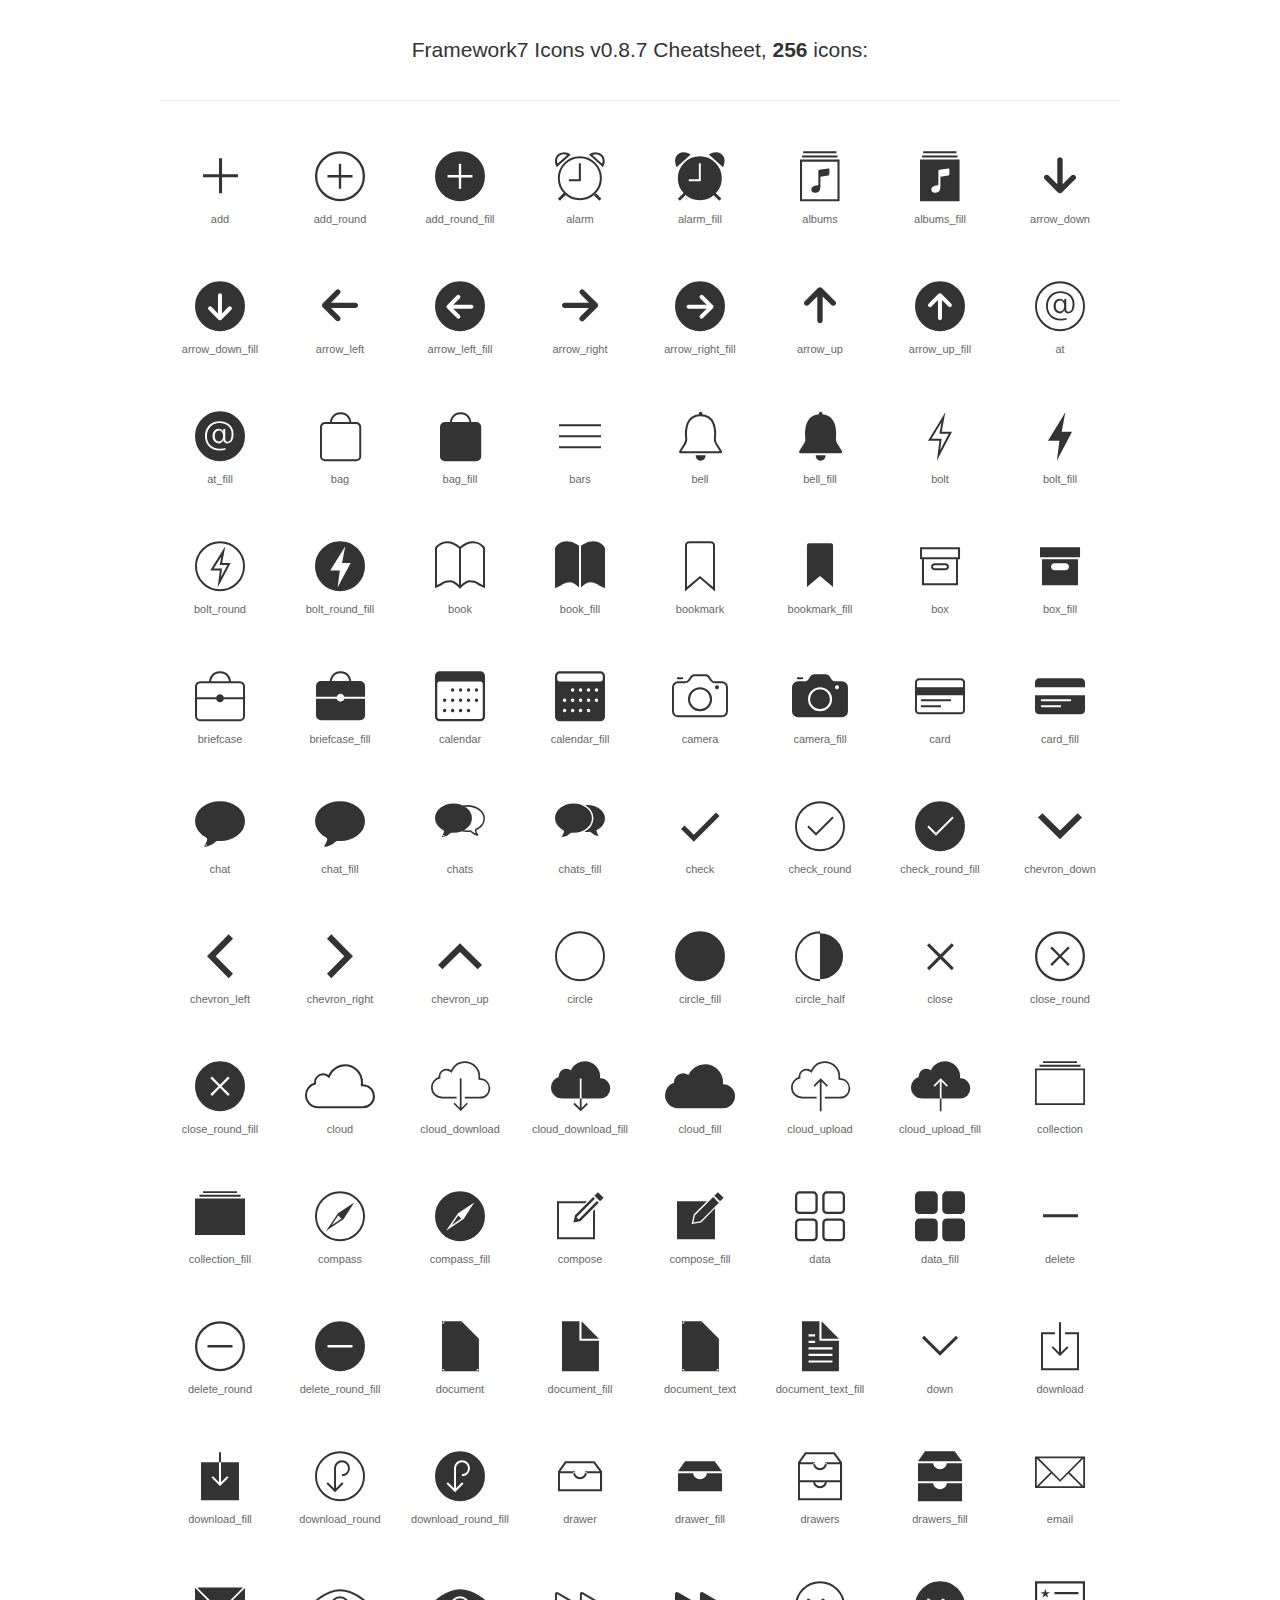
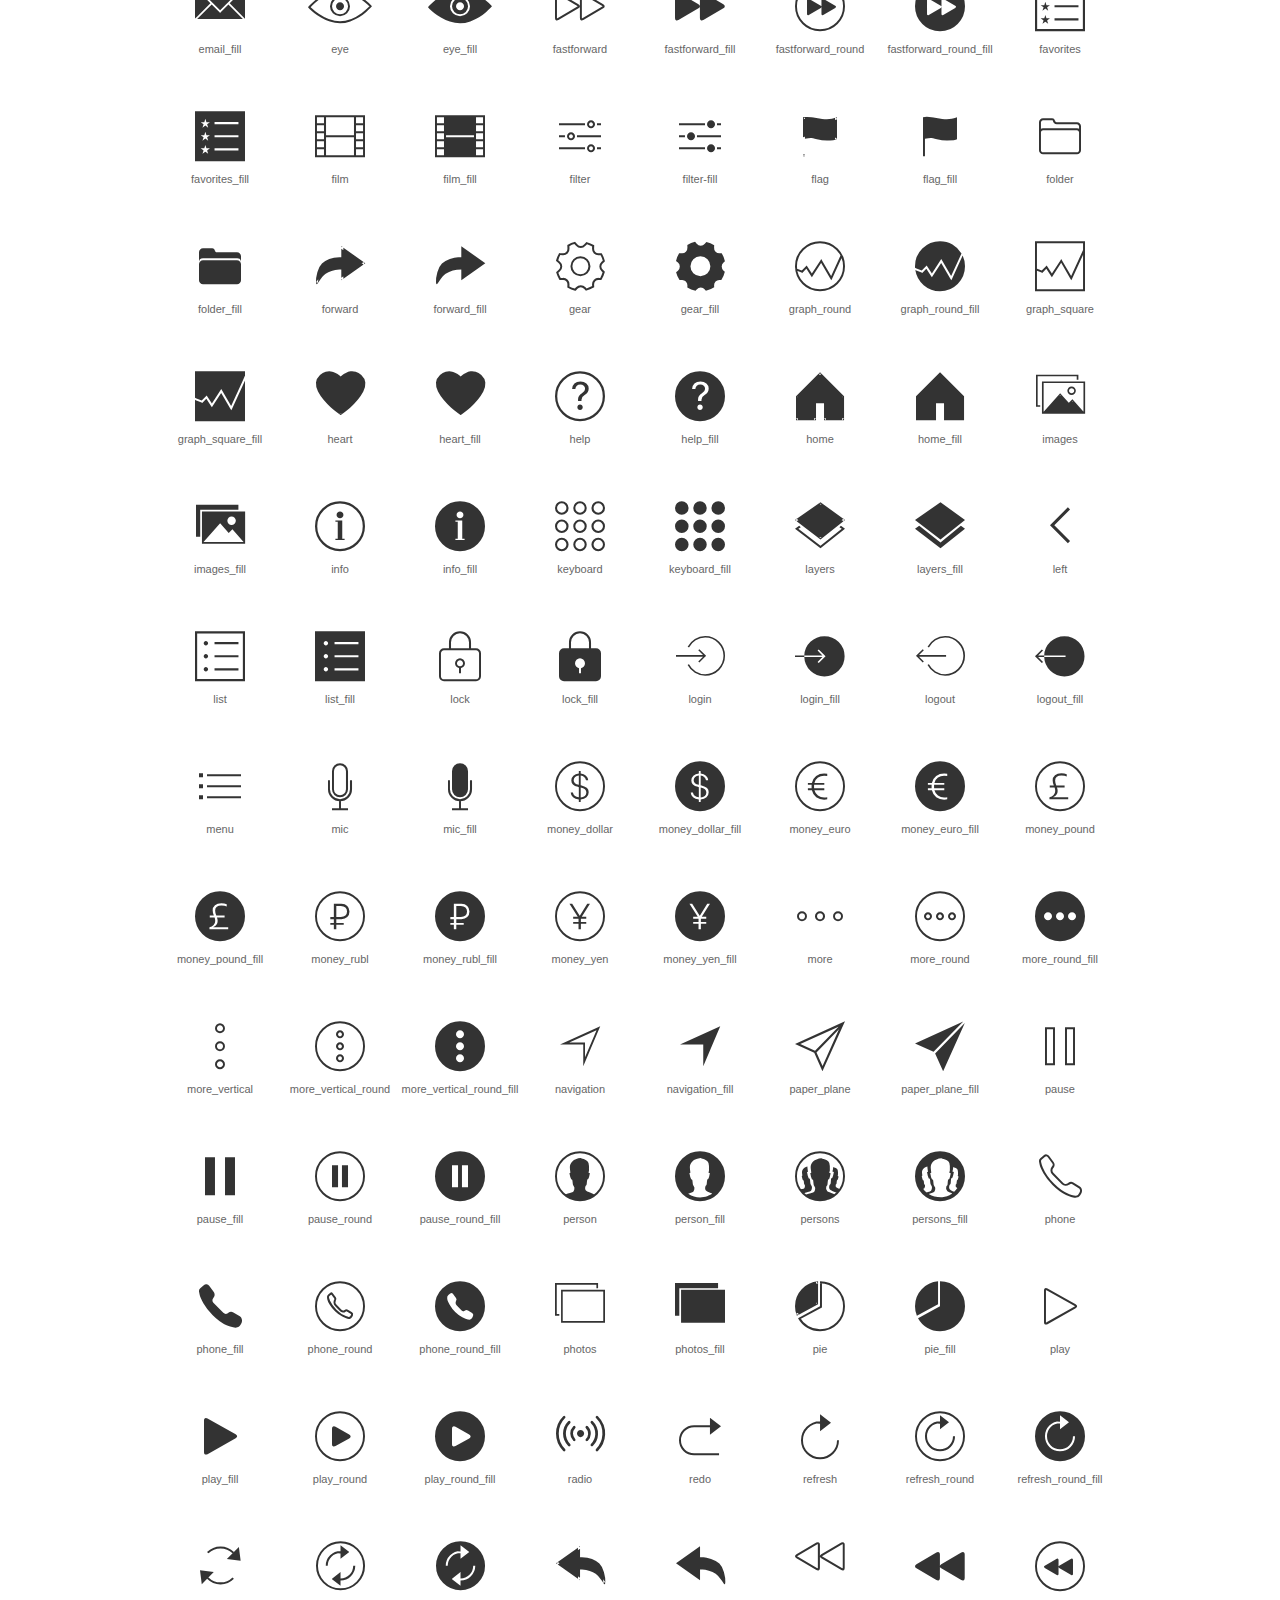
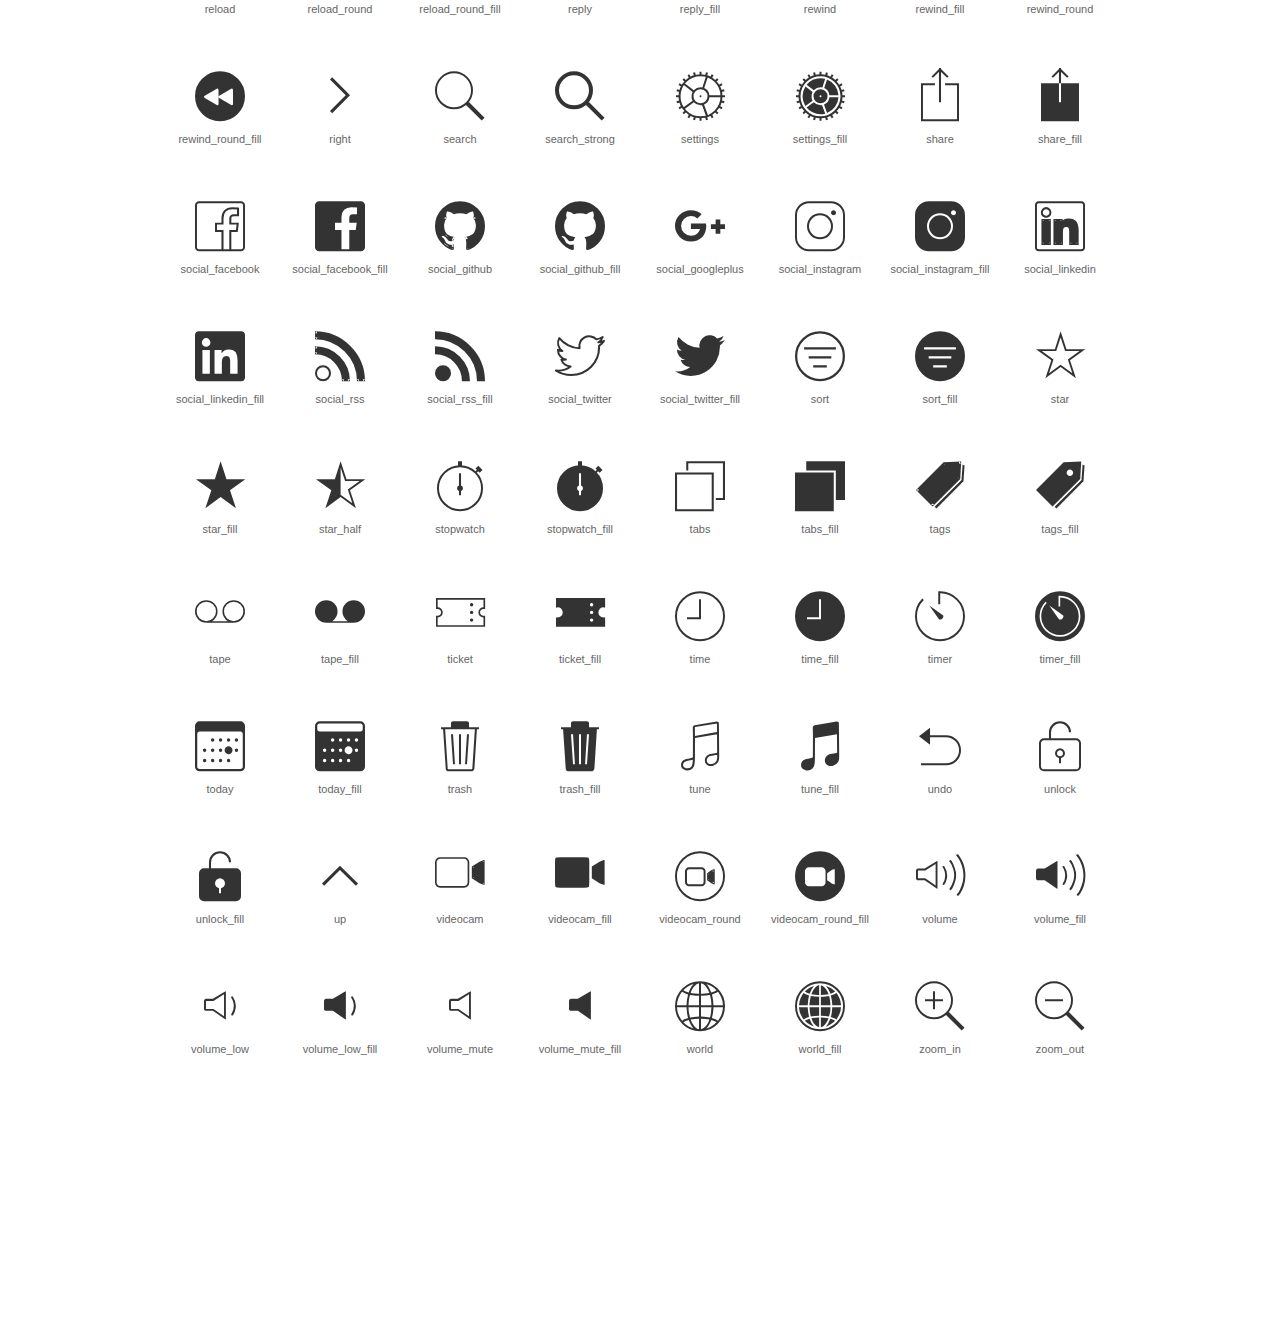
<file: Framework7-Icons-master/cheatsheet.html>
<!DOCTYPE html>
<html>
<head>
  <title>Framework7 Icons v0.8.7 Cheatsheet</title>
  <link href="css/framework7-icons.css" rel="stylesheet" type="text/css" />
  <style>
    {
      -moz-box-sizing: border-box;
      -webkit-box-sizing: border-box;
      box-sizing: border-box;
      margin: 0;
      padding: 0;
      -webkit-touch-callout: none;
      -webkit-user-select: none;
      -khtml-user-select: none;
      -moz-user-select: none;
      -ms-user-select: none;
      user-select: none;
    }
    body {
      background: #fff;
      color: #333;
      font: 14px/1.5 "Helvetica Neue", Helvetica, Arial, sans-serif;
      margin: 0;
    }
    header {
      text-align: center;
      border-bottom: 1px solid #eee;
      margin-bottom: 20px;
      overflow: hidden;
      padding: 20px 0;
    }
    header h1 {
      font-size: 21px;
      font-weight: 400;
    }
    .center {
      margin-left: auto;
      margin-right: auto;
      max-width: 960px;
    }
    .icons {
      overflow: hidden;
    }
    .content .icon-cell .f7-icons {
      cursor: pointer;
    }
    .content {
      padding-bottom: 250px;
    }
    .icons .icon-cell {
      float: left;
      width: 12.5%;
      text-align: center;
      height: 100px;
      margin-top: 30px;
    }
    .icons .icon-name, .icons .icon-size {
      display: block;
      font-size: 11px;
      color: #666;
      margin-top: 10px;
    }
    .f7-icons.size-14 {
      font-size: 14px;
    }
    .f7-icons.size-16 {
      font-size: 16px;
    }
    .f7-icons.size-18 {
      font-size: 18px;
    }
    .f7-icons.size-22 {
      font-size: 22px;
    }
    .f7-icons.size-25 {
      font-size: 25px;
    }
    .f7-icons.size-29 {
      font-size: 29px;
    }
    .f7-icons.size-50 {
      font-size: 50px;
    }
    .f7-icons.size-100 {
      font-size: 100px;
    }
    .icon-preview {
      box-shadow: 0px -10px 20px rgba(0,0,0,0.3);
      background: #fff;
      position: fixed;
      bottom: 0;
      left: 50%;
      margin-left: -480px;
      z-index: 100;
      width: 960px;
      display: none;
    }
    @media (max-width: 960px) {
      .icon-preview {
        left: 0;
        width: 100%;
        margin-left: 0;
      }
    }
    .icon-preview .icons {
      font-size: 0;
      padding-bottom: 10px;
    }
    .icon-preview .icon-cell {
      float: none;
      display: inline-block;
      margin: 0;
      vertical-align: bottom;
      height: auto;
    }
    .icon-preview .icon-preview-name {
      font-size: 18px;
      padding: 10px;
      border-bottom: 1px solid #eee;
      margin-bottom: 10px;
    }
  </style>
</head>

<body>
  <div class="center">
    <header>
      <h1>Framework7 Icons v0.8.7 Cheatsheet, <b>256</b> icons:</h1>
    </header>
    <div class="content">
      <div class="icons">
        <div class="icon-cell">
  <i class="f7-icons size-50">add</i>
  <span class="icon-name">add</span>
</div>
<div class="icon-cell">
  <i class="f7-icons size-50">add_round</i>
  <span class="icon-name">add_round</span>
</div>
<div class="icon-cell">
  <i class="f7-icons size-50">add_round_fill</i>
  <span class="icon-name">add_round_fill</span>
</div>
<div class="icon-cell">
  <i class="f7-icons size-50">alarm</i>
  <span class="icon-name">alarm</span>
</div>
<div class="icon-cell">
  <i class="f7-icons size-50">alarm_fill</i>
  <span class="icon-name">alarm_fill</span>
</div>
<div class="icon-cell">
  <i class="f7-icons size-50">albums</i>
  <span class="icon-name">albums</span>
</div>
<div class="icon-cell">
  <i class="f7-icons size-50">albums_fill</i>
  <span class="icon-name">albums_fill</span>
</div>
<div class="icon-cell">
  <i class="f7-icons size-50">arrow_down</i>
  <span class="icon-name">arrow_down</span>
</div>
<div class="icon-cell">
  <i class="f7-icons size-50">arrow_down_fill</i>
  <span class="icon-name">arrow_down_fill</span>
</div>
<div class="icon-cell">
  <i class="f7-icons size-50">arrow_left</i>
  <span class="icon-name">arrow_left</span>
</div>
<div class="icon-cell">
  <i class="f7-icons size-50">arrow_left_fill</i>
  <span class="icon-name">arrow_left_fill</span>
</div>
<div class="icon-cell">
  <i class="f7-icons size-50">arrow_right</i>
  <span class="icon-name">arrow_right</span>
</div>
<div class="icon-cell">
  <i class="f7-icons size-50">arrow_right_fill</i>
  <span class="icon-name">arrow_right_fill</span>
</div>
<div class="icon-cell">
  <i class="f7-icons size-50">arrow_up</i>
  <span class="icon-name">arrow_up</span>
</div>
<div class="icon-cell">
  <i class="f7-icons size-50">arrow_up_fill</i>
  <span class="icon-name">arrow_up_fill</span>
</div>
<div class="icon-cell">
  <i class="f7-icons size-50">at</i>
  <span class="icon-name">at</span>
</div>
<div class="icon-cell">
  <i class="f7-icons size-50">at_fill</i>
  <span class="icon-name">at_fill</span>
</div>
<div class="icon-cell">
  <i class="f7-icons size-50">bag</i>
  <span class="icon-name">bag</span>
</div>
<div class="icon-cell">
  <i class="f7-icons size-50">bag_fill</i>
  <span class="icon-name">bag_fill</span>
</div>
<div class="icon-cell">
  <i class="f7-icons size-50">bars</i>
  <span class="icon-name">bars</span>
</div>
<div class="icon-cell">
  <i class="f7-icons size-50">bell</i>
  <span class="icon-name">bell</span>
</div>
<div class="icon-cell">
  <i class="f7-icons size-50">bell_fill</i>
  <span class="icon-name">bell_fill</span>
</div>
<div class="icon-cell">
  <i class="f7-icons size-50">bolt</i>
  <span class="icon-name">bolt</span>
</div>
<div class="icon-cell">
  <i class="f7-icons size-50">bolt_fill</i>
  <span class="icon-name">bolt_fill</span>
</div>
<div class="icon-cell">
  <i class="f7-icons size-50">bolt_round</i>
  <span class="icon-name">bolt_round</span>
</div>
<div class="icon-cell">
  <i class="f7-icons size-50">bolt_round_fill</i>
  <span class="icon-name">bolt_round_fill</span>
</div>
<div class="icon-cell">
  <i class="f7-icons size-50">book</i>
  <span class="icon-name">book</span>
</div>
<div class="icon-cell">
  <i class="f7-icons size-50">book_fill</i>
  <span class="icon-name">book_fill</span>
</div>
<div class="icon-cell">
  <i class="f7-icons size-50">bookmark</i>
  <span class="icon-name">bookmark</span>
</div>
<div class="icon-cell">
  <i class="f7-icons size-50">bookmark_fill</i>
  <span class="icon-name">bookmark_fill</span>
</div>
<div class="icon-cell">
  <i class="f7-icons size-50">box</i>
  <span class="icon-name">box</span>
</div>
<div class="icon-cell">
  <i class="f7-icons size-50">box_fill</i>
  <span class="icon-name">box_fill</span>
</div>
<div class="icon-cell">
  <i class="f7-icons size-50">briefcase</i>
  <span class="icon-name">briefcase</span>
</div>
<div class="icon-cell">
  <i class="f7-icons size-50">briefcase_fill</i>
  <span class="icon-name">briefcase_fill</span>
</div>
<div class="icon-cell">
  <i class="f7-icons size-50">calendar</i>
  <span class="icon-name">calendar</span>
</div>
<div class="icon-cell">
  <i class="f7-icons size-50">calendar_fill</i>
  <span class="icon-name">calendar_fill</span>
</div>
<div class="icon-cell">
  <i class="f7-icons size-50">camera</i>
  <span class="icon-name">camera</span>
</div>
<div class="icon-cell">
  <i class="f7-icons size-50">camera_fill</i>
  <span class="icon-name">camera_fill</span>
</div>
<div class="icon-cell">
  <i class="f7-icons size-50">card</i>
  <span class="icon-name">card</span>
</div>
<div class="icon-cell">
  <i class="f7-icons size-50">card_fill</i>
  <span class="icon-name">card_fill</span>
</div>
<div class="icon-cell">
  <i class="f7-icons size-50">chat</i>
  <span class="icon-name">chat</span>
</div>
<div class="icon-cell">
  <i class="f7-icons size-50">chat_fill</i>
  <span class="icon-name">chat_fill</span>
</div>
<div class="icon-cell">
  <i class="f7-icons size-50">chats</i>
  <span class="icon-name">chats</span>
</div>
<div class="icon-cell">
  <i class="f7-icons size-50">chats_fill</i>
  <span class="icon-name">chats_fill</span>
</div>
<div class="icon-cell">
  <i class="f7-icons size-50">check</i>
  <span class="icon-name">check</span>
</div>
<div class="icon-cell">
  <i class="f7-icons size-50">check_round</i>
  <span class="icon-name">check_round</span>
</div>
<div class="icon-cell">
  <i class="f7-icons size-50">check_round_fill</i>
  <span class="icon-name">check_round_fill</span>
</div>
<div class="icon-cell">
  <i class="f7-icons size-50">chevron_down</i>
  <span class="icon-name">chevron_down</span>
</div>
<div class="icon-cell">
  <i class="f7-icons size-50">chevron_left</i>
  <span class="icon-name">chevron_left</span>
</div>
<div class="icon-cell">
  <i class="f7-icons size-50">chevron_right</i>
  <span class="icon-name">chevron_right</span>
</div>
<div class="icon-cell">
  <i class="f7-icons size-50">chevron_up</i>
  <span class="icon-name">chevron_up</span>
</div>
<div class="icon-cell">
  <i class="f7-icons size-50">circle</i>
  <span class="icon-name">circle</span>
</div>
<div class="icon-cell">
  <i class="f7-icons size-50">circle_fill</i>
  <span class="icon-name">circle_fill</span>
</div>
<div class="icon-cell">
  <i class="f7-icons size-50">circle_half</i>
  <span class="icon-name">circle_half</span>
</div>
<div class="icon-cell">
  <i class="f7-icons size-50">close</i>
  <span class="icon-name">close</span>
</div>
<div class="icon-cell">
  <i class="f7-icons size-50">close_round</i>
  <span class="icon-name">close_round</span>
</div>
<div class="icon-cell">
  <i class="f7-icons size-50">close_round_fill</i>
  <span class="icon-name">close_round_fill</span>
</div>
<div class="icon-cell">
  <i class="f7-icons size-50">cloud</i>
  <span class="icon-name">cloud</span>
</div>
<div class="icon-cell">
  <i class="f7-icons size-50">cloud_download</i>
  <span class="icon-name">cloud_download</span>
</div>
<div class="icon-cell">
  <i class="f7-icons size-50">cloud_download_fill</i>
  <span class="icon-name">cloud_download_fill</span>
</div>
<div class="icon-cell">
  <i class="f7-icons size-50">cloud_fill</i>
  <span class="icon-name">cloud_fill</span>
</div>
<div class="icon-cell">
  <i class="f7-icons size-50">cloud_upload</i>
  <span class="icon-name">cloud_upload</span>
</div>
<div class="icon-cell">
  <i class="f7-icons size-50">cloud_upload_fill</i>
  <span class="icon-name">cloud_upload_fill</span>
</div>
<div class="icon-cell">
  <i class="f7-icons size-50">collection</i>
  <span class="icon-name">collection</span>
</div>
<div class="icon-cell">
  <i class="f7-icons size-50">collection_fill</i>
  <span class="icon-name">collection_fill</span>
</div>
<div class="icon-cell">
  <i class="f7-icons size-50">compass</i>
  <span class="icon-name">compass</span>
</div>
<div class="icon-cell">
  <i class="f7-icons size-50">compass_fill</i>
  <span class="icon-name">compass_fill</span>
</div>
<div class="icon-cell">
  <i class="f7-icons size-50">compose</i>
  <span class="icon-name">compose</span>
</div>
<div class="icon-cell">
  <i class="f7-icons size-50">compose_fill</i>
  <span class="icon-name">compose_fill</span>
</div>
<div class="icon-cell">
  <i class="f7-icons size-50">data</i>
  <span class="icon-name">data</span>
</div>
<div class="icon-cell">
  <i class="f7-icons size-50">data_fill</i>
  <span class="icon-name">data_fill</span>
</div>
<div class="icon-cell">
  <i class="f7-icons size-50">delete</i>
  <span class="icon-name">delete</span>
</div>
<div class="icon-cell">
  <i class="f7-icons size-50">delete_round</i>
  <span class="icon-name">delete_round</span>
</div>
<div class="icon-cell">
  <i class="f7-icons size-50">delete_round_fill</i>
  <span class="icon-name">delete_round_fill</span>
</div>
<div class="icon-cell">
  <i class="f7-icons size-50">document</i>
  <span class="icon-name">document</span>
</div>
<div class="icon-cell">
  <i class="f7-icons size-50">document_fill</i>
  <span class="icon-name">document_fill</span>
</div>
<div class="icon-cell">
  <i class="f7-icons size-50">document_text</i>
  <span class="icon-name">document_text</span>
</div>
<div class="icon-cell">
  <i class="f7-icons size-50">document_text_fill</i>
  <span class="icon-name">document_text_fill</span>
</div>
<div class="icon-cell">
  <i class="f7-icons size-50">down</i>
  <span class="icon-name">down</span>
</div>
<div class="icon-cell">
  <i class="f7-icons size-50">download</i>
  <span class="icon-name">download</span>
</div>
<div class="icon-cell">
  <i class="f7-icons size-50">download_fill</i>
  <span class="icon-name">download_fill</span>
</div>
<div class="icon-cell">
  <i class="f7-icons size-50">download_round</i>
  <span class="icon-name">download_round</span>
</div>
<div class="icon-cell">
  <i class="f7-icons size-50">download_round_fill</i>
  <span class="icon-name">download_round_fill</span>
</div>
<div class="icon-cell">
  <i class="f7-icons size-50">drawer</i>
  <span class="icon-name">drawer</span>
</div>
<div class="icon-cell">
  <i class="f7-icons size-50">drawer_fill</i>
  <span class="icon-name">drawer_fill</span>
</div>
<div class="icon-cell">
  <i class="f7-icons size-50">drawers</i>
  <span class="icon-name">drawers</span>
</div>
<div class="icon-cell">
  <i class="f7-icons size-50">drawers_fill</i>
  <span class="icon-name">drawers_fill</span>
</div>
<div class="icon-cell">
  <i class="f7-icons size-50">email</i>
  <span class="icon-name">email</span>
</div>
<div class="icon-cell">
  <i class="f7-icons size-50">email_fill</i>
  <span class="icon-name">email_fill</span>
</div>
<div class="icon-cell">
  <i class="f7-icons size-50">eye</i>
  <span class="icon-name">eye</span>
</div>
<div class="icon-cell">
  <i class="f7-icons size-50">eye_fill</i>
  <span class="icon-name">eye_fill</span>
</div>
<div class="icon-cell">
  <i class="f7-icons size-50">fastforward</i>
  <span class="icon-name">fastforward</span>
</div>
<div class="icon-cell">
  <i class="f7-icons size-50">fastforward_fill</i>
  <span class="icon-name">fastforward_fill</span>
</div>
<div class="icon-cell">
  <i class="f7-icons size-50">fastforward_round</i>
  <span class="icon-name">fastforward_round</span>
</div>
<div class="icon-cell">
  <i class="f7-icons size-50">fastforward_round_fill</i>
  <span class="icon-name">fastforward_round_fill</span>
</div>
<div class="icon-cell">
  <i class="f7-icons size-50">favorites</i>
  <span class="icon-name">favorites</span>
</div>
<div class="icon-cell">
  <i class="f7-icons size-50">favorites_fill</i>
  <span class="icon-name">favorites_fill</span>
</div>
<div class="icon-cell">
  <i class="f7-icons size-50">film</i>
  <span class="icon-name">film</span>
</div>
<div class="icon-cell">
  <i class="f7-icons size-50">film_fill</i>
  <span class="icon-name">film_fill</span>
</div>
<div class="icon-cell">
  <i class="f7-icons size-50">filter</i>
  <span class="icon-name">filter</span>
</div>
<div class="icon-cell">
  <i class="f7-icons size-50">filter-fill</i>
  <span class="icon-name">filter-fill</span>
</div>
<div class="icon-cell">
  <i class="f7-icons size-50">flag</i>
  <span class="icon-name">flag</span>
</div>
<div class="icon-cell">
  <i class="f7-icons size-50">flag_fill</i>
  <span class="icon-name">flag_fill</span>
</div>
<div class="icon-cell">
  <i class="f7-icons size-50">folder</i>
  <span class="icon-name">folder</span>
</div>
<div class="icon-cell">
  <i class="f7-icons size-50">folder_fill</i>
  <span class="icon-name">folder_fill</span>
</div>
<div class="icon-cell">
  <i class="f7-icons size-50">forward</i>
  <span class="icon-name">forward</span>
</div>
<div class="icon-cell">
  <i class="f7-icons size-50">forward_fill</i>
  <span class="icon-name">forward_fill</span>
</div>
<div class="icon-cell">
  <i class="f7-icons size-50">gear</i>
  <span class="icon-name">gear</span>
</div>
<div class="icon-cell">
  <i class="f7-icons size-50">gear_fill</i>
  <span class="icon-name">gear_fill</span>
</div>
<div class="icon-cell">
  <i class="f7-icons size-50">graph_round</i>
  <span class="icon-name">graph_round</span>
</div>
<div class="icon-cell">
  <i class="f7-icons size-50">graph_round_fill</i>
  <span class="icon-name">graph_round_fill</span>
</div>
<div class="icon-cell">
  <i class="f7-icons size-50">graph_square</i>
  <span class="icon-name">graph_square</span>
</div>
<div class="icon-cell">
  <i class="f7-icons size-50">graph_square_fill</i>
  <span class="icon-name">graph_square_fill</span>
</div>
<div class="icon-cell">
  <i class="f7-icons size-50">heart</i>
  <span class="icon-name">heart</span>
</div>
<div class="icon-cell">
  <i class="f7-icons size-50">heart_fill</i>
  <span class="icon-name">heart_fill</span>
</div>
<div class="icon-cell">
  <i class="f7-icons size-50">help</i>
  <span class="icon-name">help</span>
</div>
<div class="icon-cell">
  <i class="f7-icons size-50">help_fill</i>
  <span class="icon-name">help_fill</span>
</div>
<div class="icon-cell">
  <i class="f7-icons size-50">home</i>
  <span class="icon-name">home</span>
</div>
<div class="icon-cell">
  <i class="f7-icons size-50">home_fill</i>
  <span class="icon-name">home_fill</span>
</div>
<div class="icon-cell">
  <i class="f7-icons size-50">images</i>
  <span class="icon-name">images</span>
</div>
<div class="icon-cell">
  <i class="f7-icons size-50">images_fill</i>
  <span class="icon-name">images_fill</span>
</div>
<div class="icon-cell">
  <i class="f7-icons size-50">info</i>
  <span class="icon-name">info</span>
</div>
<div class="icon-cell">
  <i class="f7-icons size-50">info_fill</i>
  <span class="icon-name">info_fill</span>
</div>
<div class="icon-cell">
  <i class="f7-icons size-50">keyboard</i>
  <span class="icon-name">keyboard</span>
</div>
<div class="icon-cell">
  <i class="f7-icons size-50">keyboard_fill</i>
  <span class="icon-name">keyboard_fill</span>
</div>
<div class="icon-cell">
  <i class="f7-icons size-50">layers</i>
  <span class="icon-name">layers</span>
</div>
<div class="icon-cell">
  <i class="f7-icons size-50">layers_fill</i>
  <span class="icon-name">layers_fill</span>
</div>
<div class="icon-cell">
  <i class="f7-icons size-50">left</i>
  <span class="icon-name">left</span>
</div>
<div class="icon-cell">
  <i class="f7-icons size-50">list</i>
  <span class="icon-name">list</span>
</div>
<div class="icon-cell">
  <i class="f7-icons size-50">list_fill</i>
  <span class="icon-name">list_fill</span>
</div>
<div class="icon-cell">
  <i class="f7-icons size-50">lock</i>
  <span class="icon-name">lock</span>
</div>
<div class="icon-cell">
  <i class="f7-icons size-50">lock_fill</i>
  <span class="icon-name">lock_fill</span>
</div>
<div class="icon-cell">
  <i class="f7-icons size-50">login</i>
  <span class="icon-name">login</span>
</div>
<div class="icon-cell">
  <i class="f7-icons size-50">login_fill</i>
  <span class="icon-name">login_fill</span>
</div>
<div class="icon-cell">
  <i class="f7-icons size-50">logout</i>
  <span class="icon-name">logout</span>
</div>
<div class="icon-cell">
  <i class="f7-icons size-50">logout_fill</i>
  <span class="icon-name">logout_fill</span>
</div>
<div class="icon-cell">
  <i class="f7-icons size-50">menu</i>
  <span class="icon-name">menu</span>
</div>
<div class="icon-cell">
  <i class="f7-icons size-50">mic</i>
  <span class="icon-name">mic</span>
</div>
<div class="icon-cell">
  <i class="f7-icons size-50">mic_fill</i>
  <span class="icon-name">mic_fill</span>
</div>
<div class="icon-cell">
  <i class="f7-icons size-50">money_dollar</i>
  <span class="icon-name">money_dollar</span>
</div>
<div class="icon-cell">
  <i class="f7-icons size-50">money_dollar_fill</i>
  <span class="icon-name">money_dollar_fill</span>
</div>
<div class="icon-cell">
  <i class="f7-icons size-50">money_euro</i>
  <span class="icon-name">money_euro</span>
</div>
<div class="icon-cell">
  <i class="f7-icons size-50">money_euro_fill</i>
  <span class="icon-name">money_euro_fill</span>
</div>
<div class="icon-cell">
  <i class="f7-icons size-50">money_pound</i>
  <span class="icon-name">money_pound</span>
</div>
<div class="icon-cell">
  <i class="f7-icons size-50">money_pound_fill</i>
  <span class="icon-name">money_pound_fill</span>
</div>
<div class="icon-cell">
  <i class="f7-icons size-50">money_rubl</i>
  <span class="icon-name">money_rubl</span>
</div>
<div class="icon-cell">
  <i class="f7-icons size-50">money_rubl_fill</i>
  <span class="icon-name">money_rubl_fill</span>
</div>
<div class="icon-cell">
  <i class="f7-icons size-50">money_yen</i>
  <span class="icon-name">money_yen</span>
</div>
<div class="icon-cell">
  <i class="f7-icons size-50">money_yen_fill</i>
  <span class="icon-name">money_yen_fill</span>
</div>
<div class="icon-cell">
  <i class="f7-icons size-50">more</i>
  <span class="icon-name">more</span>
</div>
<div class="icon-cell">
  <i class="f7-icons size-50">more_round</i>
  <span class="icon-name">more_round</span>
</div>
<div class="icon-cell">
  <i class="f7-icons size-50">more_round_fill</i>
  <span class="icon-name">more_round_fill</span>
</div>
<div class="icon-cell">
  <i class="f7-icons size-50">more_vertical</i>
  <span class="icon-name">more_vertical</span>
</div>
<div class="icon-cell">
  <i class="f7-icons size-50">more_vertical_round</i>
  <span class="icon-name">more_vertical_round</span>
</div>
<div class="icon-cell">
  <i class="f7-icons size-50">more_vertical_round_fill</i>
  <span class="icon-name">more_vertical_round_fill</span>
</div>
<div class="icon-cell">
  <i class="f7-icons size-50">navigation</i>
  <span class="icon-name">navigation</span>
</div>
<div class="icon-cell">
  <i class="f7-icons size-50">navigation_fill</i>
  <span class="icon-name">navigation_fill</span>
</div>
<div class="icon-cell">
  <i class="f7-icons size-50">paper_plane</i>
  <span class="icon-name">paper_plane</span>
</div>
<div class="icon-cell">
  <i class="f7-icons size-50">paper_plane_fill</i>
  <span class="icon-name">paper_plane_fill</span>
</div>
<div class="icon-cell">
  <i class="f7-icons size-50">pause</i>
  <span class="icon-name">pause</span>
</div>
<div class="icon-cell">
  <i class="f7-icons size-50">pause_fill</i>
  <span class="icon-name">pause_fill</span>
</div>
<div class="icon-cell">
  <i class="f7-icons size-50">pause_round</i>
  <span class="icon-name">pause_round</span>
</div>
<div class="icon-cell">
  <i class="f7-icons size-50">pause_round_fill</i>
  <span class="icon-name">pause_round_fill</span>
</div>
<div class="icon-cell">
  <i class="f7-icons size-50">person</i>
  <span class="icon-name">person</span>
</div>
<div class="icon-cell">
  <i class="f7-icons size-50">person_fill</i>
  <span class="icon-name">person_fill</span>
</div>
<div class="icon-cell">
  <i class="f7-icons size-50">persons</i>
  <span class="icon-name">persons</span>
</div>
<div class="icon-cell">
  <i class="f7-icons size-50">persons_fill</i>
  <span class="icon-name">persons_fill</span>
</div>
<div class="icon-cell">
  <i class="f7-icons size-50">phone</i>
  <span class="icon-name">phone</span>
</div>
<div class="icon-cell">
  <i class="f7-icons size-50">phone_fill</i>
  <span class="icon-name">phone_fill</span>
</div>
<div class="icon-cell">
  <i class="f7-icons size-50">phone_round</i>
  <span class="icon-name">phone_round</span>
</div>
<div class="icon-cell">
  <i class="f7-icons size-50">phone_round_fill</i>
  <span class="icon-name">phone_round_fill</span>
</div>
<div class="icon-cell">
  <i class="f7-icons size-50">photos</i>
  <span class="icon-name">photos</span>
</div>
<div class="icon-cell">
  <i class="f7-icons size-50">photos_fill</i>
  <span class="icon-name">photos_fill</span>
</div>
<div class="icon-cell">
  <i class="f7-icons size-50">pie</i>
  <span class="icon-name">pie</span>
</div>
<div class="icon-cell">
  <i class="f7-icons size-50">pie_fill</i>
  <span class="icon-name">pie_fill</span>
</div>
<div class="icon-cell">
  <i class="f7-icons size-50">play</i>
  <span class="icon-name">play</span>
</div>
<div class="icon-cell">
  <i class="f7-icons size-50">play_fill</i>
  <span class="icon-name">play_fill</span>
</div>
<div class="icon-cell">
  <i class="f7-icons size-50">play_round</i>
  <span class="icon-name">play_round</span>
</div>
<div class="icon-cell">
  <i class="f7-icons size-50">play_round_fill</i>
  <span class="icon-name">play_round_fill</span>
</div>
<div class="icon-cell">
  <i class="f7-icons size-50">radio</i>
  <span class="icon-name">radio</span>
</div>
<div class="icon-cell">
  <i class="f7-icons size-50">redo</i>
  <span class="icon-name">redo</span>
</div>
<div class="icon-cell">
  <i class="f7-icons size-50">refresh</i>
  <span class="icon-name">refresh</span>
</div>
<div class="icon-cell">
  <i class="f7-icons size-50">refresh_round</i>
  <span class="icon-name">refresh_round</span>
</div>
<div class="icon-cell">
  <i class="f7-icons size-50">refresh_round_fill</i>
  <span class="icon-name">refresh_round_fill</span>
</div>
<div class="icon-cell">
  <i class="f7-icons size-50">reload</i>
  <span class="icon-name">reload</span>
</div>
<div class="icon-cell">
  <i class="f7-icons size-50">reload_round</i>
  <span class="icon-name">reload_round</span>
</div>
<div class="icon-cell">
  <i class="f7-icons size-50">reload_round_fill</i>
  <span class="icon-name">reload_round_fill</span>
</div>
<div class="icon-cell">
  <i class="f7-icons size-50">reply</i>
  <span class="icon-name">reply</span>
</div>
<div class="icon-cell">
  <i class="f7-icons size-50">reply_fill</i>
  <span class="icon-name">reply_fill</span>
</div>
<div class="icon-cell">
  <i class="f7-icons size-50">rewind</i>
  <span class="icon-name">rewind</span>
</div>
<div class="icon-cell">
  <i class="f7-icons size-50">rewind_fill</i>
  <span class="icon-name">rewind_fill</span>
</div>
<div class="icon-cell">
  <i class="f7-icons size-50">rewind_round</i>
  <span class="icon-name">rewind_round</span>
</div>
<div class="icon-cell">
  <i class="f7-icons size-50">rewind_round_fill</i>
  <span class="icon-name">rewind_round_fill</span>
</div>
<div class="icon-cell">
  <i class="f7-icons size-50">right</i>
  <span class="icon-name">right</span>
</div>
<div class="icon-cell">
  <i class="f7-icons size-50">search</i>
  <span class="icon-name">search</span>
</div>
<div class="icon-cell">
  <i class="f7-icons size-50">search_strong</i>
  <span class="icon-name">search_strong</span>
</div>
<div class="icon-cell">
  <i class="f7-icons size-50">settings</i>
  <span class="icon-name">settings</span>
</div>
<div class="icon-cell">
  <i class="f7-icons size-50">settings_fill</i>
  <span class="icon-name">settings_fill</span>
</div>
<div class="icon-cell">
  <i class="f7-icons size-50">share</i>
  <span class="icon-name">share</span>
</div>
<div class="icon-cell">
  <i class="f7-icons size-50">share_fill</i>
  <span class="icon-name">share_fill</span>
</div>
<div class="icon-cell">
  <i class="f7-icons size-50">social_facebook</i>
  <span class="icon-name">social_facebook</span>
</div>
<div class="icon-cell">
  <i class="f7-icons size-50">social_facebook_fill</i>
  <span class="icon-name">social_facebook_fill</span>
</div>
<div class="icon-cell">
  <i class="f7-icons size-50">social_github</i>
  <span class="icon-name">social_github</span>
</div>
<div class="icon-cell">
  <i class="f7-icons size-50">social_github_fill</i>
  <span class="icon-name">social_github_fill</span>
</div>
<div class="icon-cell">
  <i class="f7-icons size-50">social_googleplus</i>
  <span class="icon-name">social_googleplus</span>
</div>
<div class="icon-cell">
  <i class="f7-icons size-50">social_instagram</i>
  <span class="icon-name">social_instagram</span>
</div>
<div class="icon-cell">
  <i class="f7-icons size-50">social_instagram_fill</i>
  <span class="icon-name">social_instagram_fill</span>
</div>
<div class="icon-cell">
  <i class="f7-icons size-50">social_linkedin</i>
  <span class="icon-name">social_linkedin</span>
</div>
<div class="icon-cell">
  <i class="f7-icons size-50">social_linkedin_fill</i>
  <span class="icon-name">social_linkedin_fill</span>
</div>
<div class="icon-cell">
  <i class="f7-icons size-50">social_rss</i>
  <span class="icon-name">social_rss</span>
</div>
<div class="icon-cell">
  <i class="f7-icons size-50">social_rss_fill</i>
  <span class="icon-name">social_rss_fill</span>
</div>
<div class="icon-cell">
  <i class="f7-icons size-50">social_twitter</i>
  <span class="icon-name">social_twitter</span>
</div>
<div class="icon-cell">
  <i class="f7-icons size-50">social_twitter_fill</i>
  <span class="icon-name">social_twitter_fill</span>
</div>
<div class="icon-cell">
  <i class="f7-icons size-50">sort</i>
  <span class="icon-name">sort</span>
</div>
<div class="icon-cell">
  <i class="f7-icons size-50">sort_fill</i>
  <span class="icon-name">sort_fill</span>
</div>
<div class="icon-cell">
  <i class="f7-icons size-50">star</i>
  <span class="icon-name">star</span>
</div>
<div class="icon-cell">
  <i class="f7-icons size-50">star_fill</i>
  <span class="icon-name">star_fill</span>
</div>
<div class="icon-cell">
  <i class="f7-icons size-50">star_half</i>
  <span class="icon-name">star_half</span>
</div>
<div class="icon-cell">
  <i class="f7-icons size-50">stopwatch</i>
  <span class="icon-name">stopwatch</span>
</div>
<div class="icon-cell">
  <i class="f7-icons size-50">stopwatch_fill</i>
  <span class="icon-name">stopwatch_fill</span>
</div>
<div class="icon-cell">
  <i class="f7-icons size-50">tabs</i>
  <span class="icon-name">tabs</span>
</div>
<div class="icon-cell">
  <i class="f7-icons size-50">tabs_fill</i>
  <span class="icon-name">tabs_fill</span>
</div>
<div class="icon-cell">
  <i class="f7-icons size-50">tags</i>
  <span class="icon-name">tags</span>
</div>
<div class="icon-cell">
  <i class="f7-icons size-50">tags_fill</i>
  <span class="icon-name">tags_fill</span>
</div>
<div class="icon-cell">
  <i class="f7-icons size-50">tape</i>
  <span class="icon-name">tape</span>
</div>
<div class="icon-cell">
  <i class="f7-icons size-50">tape_fill</i>
  <span class="icon-name">tape_fill</span>
</div>
<div class="icon-cell">
  <i class="f7-icons size-50">ticket</i>
  <span class="icon-name">ticket</span>
</div>
<div class="icon-cell">
  <i class="f7-icons size-50">ticket_fill</i>
  <span class="icon-name">ticket_fill</span>
</div>
<div class="icon-cell">
  <i class="f7-icons size-50">time</i>
  <span class="icon-name">time</span>
</div>
<div class="icon-cell">
  <i class="f7-icons size-50">time_fill</i>
  <span class="icon-name">time_fill</span>
</div>
<div class="icon-cell">
  <i class="f7-icons size-50">timer</i>
  <span class="icon-name">timer</span>
</div>
<div class="icon-cell">
  <i class="f7-icons size-50">timer_fill</i>
  <span class="icon-name">timer_fill</span>
</div>
<div class="icon-cell">
  <i class="f7-icons size-50">today</i>
  <span class="icon-name">today</span>
</div>
<div class="icon-cell">
  <i class="f7-icons size-50">today_fill</i>
  <span class="icon-name">today_fill</span>
</div>
<div class="icon-cell">
  <i class="f7-icons size-50">trash</i>
  <span class="icon-name">trash</span>
</div>
<div class="icon-cell">
  <i class="f7-icons size-50">trash_fill</i>
  <span class="icon-name">trash_fill</span>
</div>
<div class="icon-cell">
  <i class="f7-icons size-50">tune</i>
  <span class="icon-name">tune</span>
</div>
<div class="icon-cell">
  <i class="f7-icons size-50">tune_fill</i>
  <span class="icon-name">tune_fill</span>
</div>
<div class="icon-cell">
  <i class="f7-icons size-50">undo</i>
  <span class="icon-name">undo</span>
</div>
<div class="icon-cell">
  <i class="f7-icons size-50">unlock</i>
  <span class="icon-name">unlock</span>
</div>
<div class="icon-cell">
  <i class="f7-icons size-50">unlock_fill</i>
  <span class="icon-name">unlock_fill</span>
</div>
<div class="icon-cell">
  <i class="f7-icons size-50">up</i>
  <span class="icon-name">up</span>
</div>
<div class="icon-cell">
  <i class="f7-icons size-50">videocam</i>
  <span class="icon-name">videocam</span>
</div>
<div class="icon-cell">
  <i class="f7-icons size-50">videocam_fill</i>
  <span class="icon-name">videocam_fill</span>
</div>
<div class="icon-cell">
  <i class="f7-icons size-50">videocam_round</i>
  <span class="icon-name">videocam_round</span>
</div>
<div class="icon-cell">
  <i class="f7-icons size-50">videocam_round_fill</i>
  <span class="icon-name">videocam_round_fill</span>
</div>
<div class="icon-cell">
  <i class="f7-icons size-50">volume</i>
  <span class="icon-name">volume</span>
</div>
<div class="icon-cell">
  <i class="f7-icons size-50">volume_fill</i>
  <span class="icon-name">volume_fill</span>
</div>
<div class="icon-cell">
  <i class="f7-icons size-50">volume_low</i>
  <span class="icon-name">volume_low</span>
</div>
<div class="icon-cell">
  <i class="f7-icons size-50">volume_low_fill</i>
  <span class="icon-name">volume_low_fill</span>
</div>
<div class="icon-cell">
  <i class="f7-icons size-50">volume_mute</i>
  <span class="icon-name">volume_mute</span>
</div>
<div class="icon-cell">
  <i class="f7-icons size-50">volume_mute_fill</i>
  <span class="icon-name">volume_mute_fill</span>
</div>
<div class="icon-cell">
  <i class="f7-icons size-50">world</i>
  <span class="icon-name">world</span>
</div>
<div class="icon-cell">
  <i class="f7-icons size-50">world_fill</i>
  <span class="icon-name">world_fill</span>
</div>
<div class="icon-cell">
  <i class="f7-icons size-50">zoom_in</i>
  <span class="icon-name">zoom_in</span>
</div>
<div class="icon-cell">
  <i class="f7-icons size-50">zoom_out</i>
  <span class="icon-name">zoom_out</span>
</div>
      </div>
    </div>
  </div>
  <div class="icon-preview">
    <div class="icon-preview-name">Icon: <b>home</b></div>
    <div class="icons">
      <div class="icon-cell">
        <div class="f7-icons size-14">home</div>
        <div class="icon-size">14px</div>
      </div>
      <div class="icon-cell">
        <div class="f7-icons size-16">home</div>
        <div class="icon-size">16px</div>
      </div>
      <div class="icon-cell">
        <div class="f7-icons size-18">home</div>
        <div class="icon-size">18px</div>
      </div>
      <div class="icon-cell">
        <div class="f7-icons size-22">home</div>
        <div class="icon-size">22px</div>
      </div>
      <div class="icon-cell">
        <div class="f7-icons size-25">home</div>
        <div class="icon-size">25px</div>
      </div>
      <div class="icon-cell">
        <div class="f7-icons size-29">home</div>
        <div class="icon-size">29px</div>
      </div>
      <div class="icon-cell">
        <div class="f7-icons size-50">home</div>
        <div class="icon-size">50px</div>
      </div>
      <div class="icon-cell">
        <div class="f7-icons size-100">home</div>
        <div class="icon-size">100px</div>
      </div>
    </div>
  </div>
  <script>
    var icons = document.querySelectorAll('.content .f7-icons');
    function showPreview(e) {
      var icon = e.target.textContent;
      var previewIcons = document.querySelectorAll('.icon-preview .f7-icons');
      for (var j = 0; j < previewIcons.length; j++) {
        previewIcons[j].textContent = icon;
      }
      document.querySelector('.icon-preview').style.display = 'block';
      document.querySelector('.icon-preview-name b').textContent = icon;
    }
    for (var i = 0; i < icons.length; i++) {
      icons[i].addEventListener('click', showPreview);
    }
  </script>
</body>
</html>
</file>
<file: Framework7-Icons-master/css/framework7-icons.css>
@font-face {
  font-family: 'Framework7 Icons';
  font-style: normal;
  font-weight: 400;
  src: url("../fonts/Framework7Icons-Regular.eot");
  src: local('Framework7 Icons'),
       local('Framework7Icons-Regular'),
       url("../fonts/Framework7Icons-Regular.woff2") format("woff2"),
       url("../fonts/Framework7Icons-Regular.woff") format("woff"),
       url("../fonts/Framework7Icons-Regular.ttf") format("truetype");
}

.f7-icons, .framework7-icons {
  font-family: 'Framework7 Icons';
  font-weight: normal;
  font-style: normal;
  font-size: 25px;
  line-height: 1;
  letter-spacing: normal;
  text-transform: none;
  display: inline-block;
  white-space: nowrap;
  word-wrap: normal;
  direction: ltr;
  -webkit-font-smoothing: antialiased;
  text-rendering: optimizeLegibility;
  -moz-osx-font-smoothing: grayscale;
  -webkit-font-feature-settings: "liga";
  -moz-font-feature-settings: "liga=1";
  -moz-font-feature-settings: "liga";
  font-feature-settings: "liga";
  text-align: center;
}
</file>
